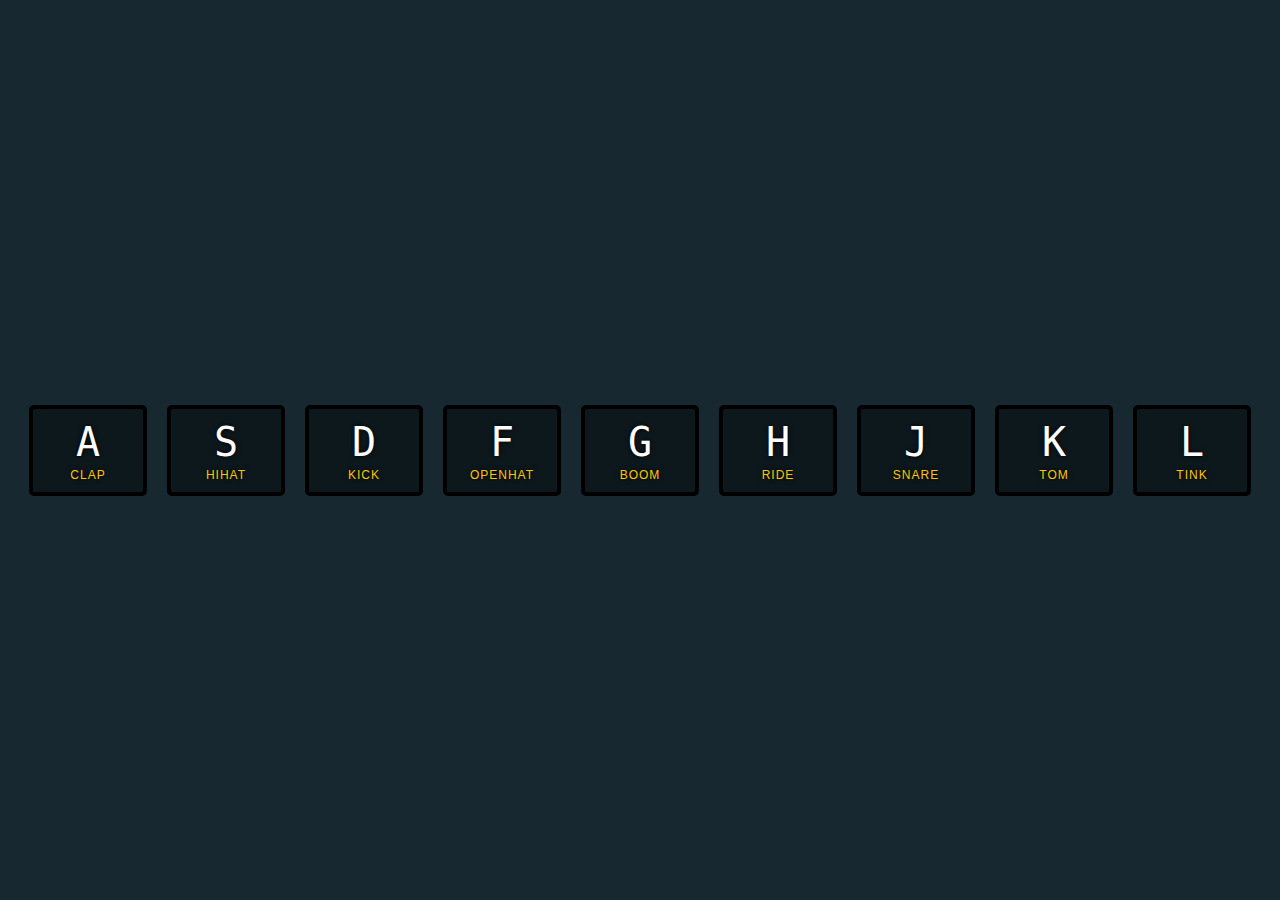
<file: drumkit/index.html>
<!DOCTYPE html>
<html lang="en">

<head>
  <meta charset="UTF-8">
  <title>JS Drum Kit</title>
  <link rel="stylesheet" href="style.css">
</head>

<body>


  <div class="keys">
    <div data-key="65" class="key">
      <kbd>A</kbd>
      <span class="sound">clap</span>
    </div>
    <div data-key="83" class="key">
      <kbd>S</kbd>
      <span class="sound">hihat</span>
    </div>
    <div data-key="68" class="key">
      <kbd>D</kbd>
      <span class="sound">kick</span>
    </div>
    <div data-key="70" class="key">
      <kbd>F</kbd>
      <span class="sound">openhat</span>
    </div>
    <div data-key="71" class="key">
      <kbd>G</kbd>
      <span class="sound">boom</span>
    </div>
    <div data-key="72" class="key">
      <kbd>H</kbd>
      <span class="sound">ride</span>
    </div>
    <div data-key="74" class="key">
      <kbd>J</kbd>
      <span class="sound">snare</span>
    </div>
    <div data-key="75" class="key">
      <kbd>K</kbd>
      <span class="sound">tom</span>
    </div>
    <div data-key="76" class="key">
      <kbd>L</kbd>
      <span class="sound">tink</span>
    </div>
  </div>

  <audio data-key="65" src="sounds/clap.wav"></audio>
  <audio data-key="83" src="sounds/hihat.wav"></audio>
  <audio data-key="68" src="sounds/kick.wav"></audio>
  <audio data-key="70" src="sounds/openhat.wav"></audio>
  <audio data-key="71" src="sounds/boom.wav"></audio>
  <audio data-key="72" src="sounds/ride.wav"></audio>
  <audio data-key="74" src="sounds/snare.wav"></audio>
  <audio data-key="75" src="sounds/tom.wav"></audio>
  <audio data-key="76" src="sounds/tink.wav"></audio>

  <script>

    function playSound(e) {
      // console.log(e.keyCode);
      const audio = document.querySelector(`audio[data-key="${e.keyCode}"]`);
      const key = document.querySelector(`.key[data-key="${e.keyCode}"]`);
      if (!audio) return; //stip the function from running if no audio is available
      audio.currentTime = 0; //rewind to start
      audio.play();
      key.classList.add('playing');
      // key.ontransitionend = () => {
      //   key.classList.remove('playing');
      // };
    }

    function removeTransition(e) {
      if (e.propertyName !== 'transform') return;
      this.classList.remove('playing');
    }
    const keys = document.querySelectorAll('.key');
    keys.forEach(key => key.addEventListener('transitionend', removeTransition));
    window.addEventListener('keydown', playSound);

  </script>


</body>

</html>
</file>
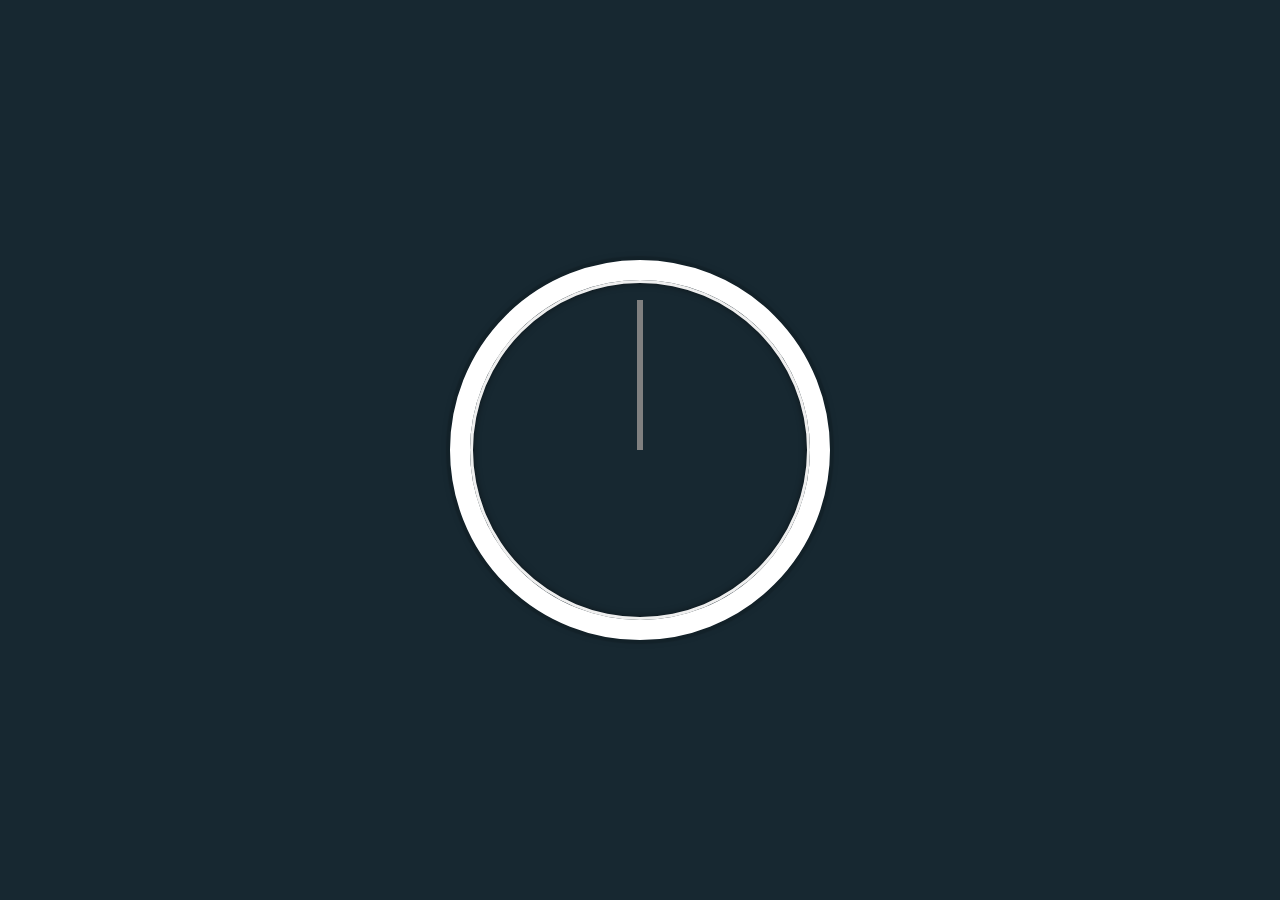
<file: js-clock/index.html>
<!DOCTYPE html>
<html lang="en">

<head>
  <meta charset="UTF-8">
  <title>JS + CSS Clock</title>
</head>

<body>


  <div class="clock">
    <div class="clock-face">
      <div class="hand hour-hand"></div>
      <div class="hand min-hand"></div>
      <div class="hand second-hand"></div>
    </div>
  </div>


  <style>
    html {
      /* background: #018DED url(https://unsplash.it/1500/1000?image=881&blur=5); */
      background: #172831;
      background-size: cover;
      font-family: 'helvetica neue';
      text-align: center;
      font-size: 10px;
    }

    body {
      margin: 0;
      font-size: 2rem;
      display: flex;
      flex: 1;
      min-height: 100vh;
      align-items: center;
    }

    .clock {
      width: 30rem;
      height: 30rem;
      border: 20px solid white;
      border-radius: 50%;
      margin: 50px auto;
      position: relative;
      padding: 2rem;
      box-shadow:
        0 0 0 4px rgba(0, 0, 0, 0.1),
        inset 0 0 0 3px #EFEFEF,
        inset 0 0 10px black,
        0 0 10px rgba(0, 0, 0, 0.2);
    }

    .clock-face {
      position: relative;
      width: 100%;
      height: 100%;
      transform: translateY(-3px);
      /* account for the height of the clock hands */
    }

    .hand {
      width: 50%;
      height: 6px;
      background: white;
      position: absolute;
      top: 50%;
      transform-origin: 100%;
      transform: rotate(90deg);
      transition: all 0.15s cubic-bezier(0.19, 2.5, 0.42, 1);
    }

    .second-hand {
      background: gray;
    }
  </style>

  <script>
    const secondHand = document.querySelector('.second-hand');
    const minsHand = document.querySelector('.min-hand');
    const hourHand = document.querySelector('.hour-hand');
    function setDate() {
      const now = new Date();
      const seconds = now.getSeconds();
      const secondDegrees = ((seconds / 60) * 360) + 90;
      secondHand.style.transform = `rotate(${secondDegrees}deg)`;

      const mins = now.getMinutes();
      const minsDegrees = ((mins / 60) * 360) + 90;
      minsHand.style.transform = `rotate(${minsDegrees}deg)`;

      const hours = now.getHours();
      const hoursDegrees = ((hours / 60) * 360) + 90;
      hourHand.style.transform = `rotate(${hoursDegrees}deg)`;
      console.log(seconds);
    }

    setInterval(setDate, 1000);

  </script>
</body>

</html>
</file>
<file: drumkit/style.css>
html {
  font-size: 10px;
  /* background: url('./background.jpg') bottom center; */
  background: #172831;
  background-size: cover;
}

body,html {
  margin: 0;
  padding: 0;
  font-family: sans-serif;
}

.keys {
  display: flex;
  flex: 1;
  min-height: 100vh;
  align-items: center;
  justify-content: center;
}

.key {
  border: .4rem solid black;
  border-radius: .5rem;
  margin: 1rem;
  font-size: 1.5rem;
  padding: 1rem .5rem;
  transition: all .07s ease;
  width: 10rem;
  text-align: center;
  color: white;
  background: rgba(0,0,0,0.4);
  text-shadow: 0 0 .5rem black;
}

.playing {
  transform: scale(1.1);
  border-color: #ffc600;
  box-shadow: 0 0 1rem #ffc600;
}

kbd {
  display: block;
  font-size: 4rem;
}

.sound {
  font-size: 1.2rem;
  text-transform: uppercase;
  letter-spacing: .1rem;
  color: #ffc600;
}
</file>
